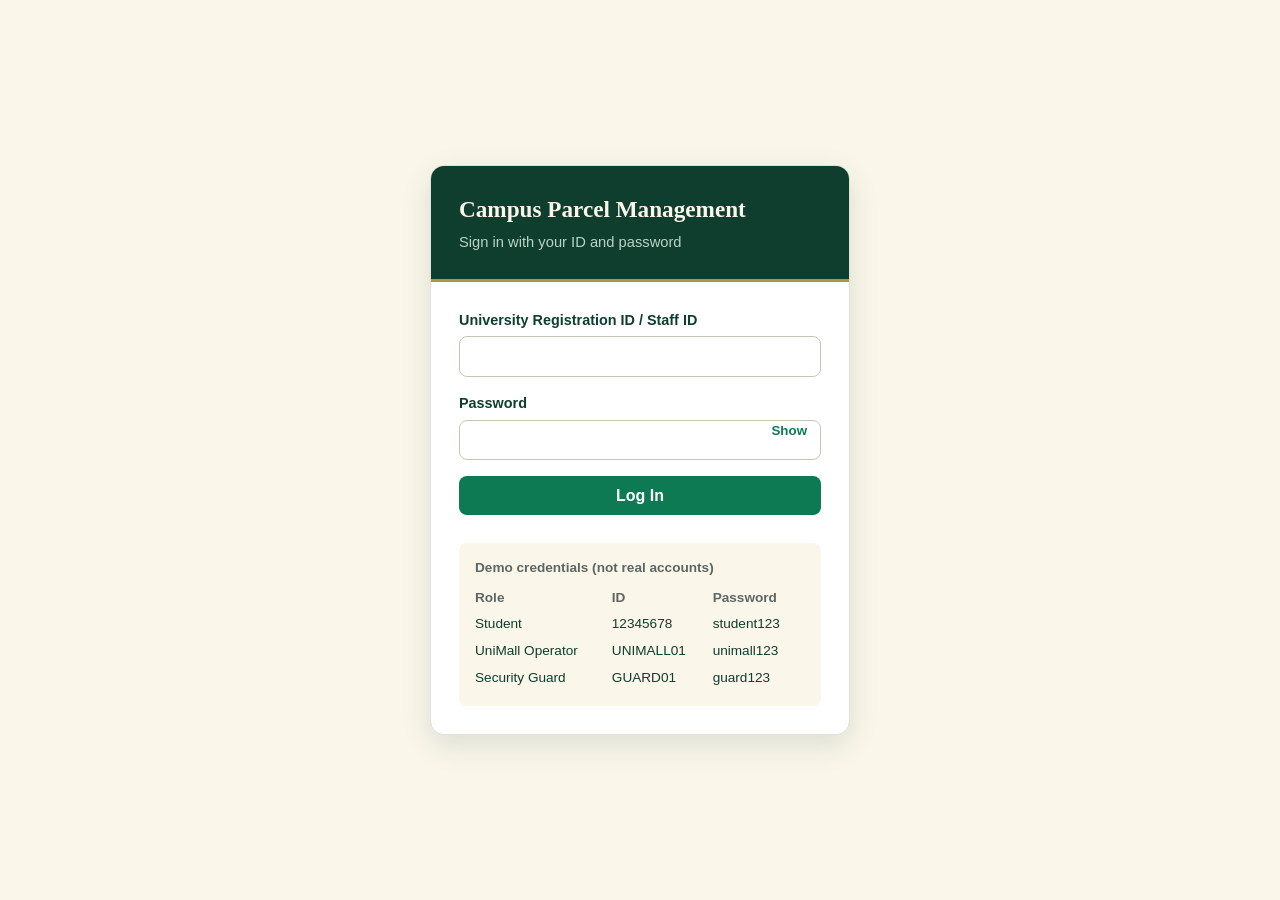
<file: campus-parcel/index.html>
<!DOCTYPE html>
<html lang="en">
<head>
  <meta charset="UTF-8">
  <title>Campus Parcel Management</title>
  <script>
    try {
      var raw = sessionStorage.getItem("campusSession");
      if (raw) {
        var sess = JSON.parse(raw);
        if (sess && sess.role) {
          window.location.replace("HTML/" + sess.role + ".html");
        } else {
          window.location.replace("HTML/login.html");
        }
      } else {
        window.location.replace("HTML/login.html");
      }
    } catch (e) {
      window.location.replace("HTML/login.html");
    }
  </script>
</head>
<body>
  <p>Redirecting to Campus Parcel Management... If not redirected, <a href="HTML/login.html">click here to log in</a>.</p>
</body>
</html>
</file>
<file: campus-parcel/CSS/style.css>
/* style.css - emerald / forest green, cream, white, grey, subtle gold */

:root {
  --forest: #0f3d2e;
  --emerald: #0e7a53;
  --emerald-dark: #0a5c3e;
  --cream: #faf6ea;
  --white: #ffffff;
  --grey: #5d6661;
  --grey-light: #e3e0d4;
  --gold: #b8923a;
  --danger: #a53a2d;
  --danger-bg: #fbeceb;
  --ok-bg: #e6f3ec;
}

* { box-sizing: border-box; }

body {
  margin: 0;
  font-family: "Segoe UI", Roboto, Arial, sans-serif;
  color: #1f2a25;
  background: var(--cream);
  line-height: 1.5;
}

h1, h2, h3 { font-family: Georgia, "Times New Roman", serif; color: var(--forest); margin: 0 0 .5rem; }
[hidden] { display: none !important; }

:focus-visible { outline: 3px solid var(--gold); outline-offset: 2px; }

/* ---------- Buttons ---------- */
.btn {
  border: 0; border-radius: 8px; padding: .65rem 1.2rem;
  font-size: 1rem; font-weight: 600; cursor: pointer;
}
.btn-primary { background: var(--emerald); color: var(--white); }
.btn-primary:hover { background: var(--emerald-dark); }
.btn-ghost { background: var(--white); color: var(--forest); border: 1px solid var(--grey-light); }
.btn-ghost:hover { background: var(--cream); }

/* ---------- Top horizontal navbar ---------- */
.navbar {
  display: flex; align-items: center; flex-wrap: wrap;
  gap: .25rem 1.25rem;
  background: var(--forest);
  border-bottom: 3px solid var(--gold);
  padding: 0 1.25rem;
  position: sticky; top: 0; z-index: 20;
}
.brand {
  font-family: Georgia, serif; font-size: 1.25rem; color: var(--cream);
  padding: 1rem 0; white-space: nowrap;
}
.nav-links { display: flex; gap: .25rem; flex: 1; min-width: 0; }
.nav-links a {
  color: #cfe3d8; text-decoration: none; padding: 1.1rem .85rem;
  white-space: nowrap; font-size: .95rem; border-bottom: 3px solid transparent;
  margin-bottom: -3px;
}
.nav-links a:hover { color: var(--white); }
.nav-links a.active { color: var(--white); border-bottom-color: var(--gold); }

/* Right-hand corner: bell, avatar, name, arrow */
.nav-right { display: flex; align-items: center; gap: .75rem; margin-left: auto; }

.bell {
  position: relative; background: none; border: 0; color: var(--cream);
  cursor: pointer; padding: .4rem; display: flex;
}
.bell .badge {
  position: absolute; top: 0; right: 0; min-width: 18px; height: 18px;
  border-radius: 9px; background: var(--gold); color: var(--forest);
  font-size: .72rem; font-weight: 700; display: flex; align-items: center; justify-content: center;
}

#profileMount { position: relative; }
.profile-btn {
  display: flex; align-items: center; gap: .55rem;
  background: none; border: 0; color: var(--cream); cursor: pointer;
  padding: .35rem .4rem; border-radius: 999px; font-size: .95rem;
}
.profile-btn:hover { background: rgba(255,255,255,.1); }
.avatar {
  width: 34px; height: 34px; border-radius: 50%;
  background: var(--gold); color: var(--forest);
  display: flex; align-items: center; justify-content: center;
  font-weight: 700; font-size: .85rem;
}

.dropdown {
  position: absolute; top: calc(100% + 8px); right: 0;
  min-width: 190px; background: var(--white);
  border-radius: 12px; padding: .4rem;
  box-shadow: 0 8px 24px rgba(15, 61, 46, .22);
  border: 1px solid var(--grey-light);
}
.dropdown button {
  display: flex; align-items: center; gap: .6rem; width: 100%;
  background: none; border: 0; text-align: left; cursor: pointer;
  padding: .65rem .8rem; border-radius: 8px; font-size: .95rem; color: var(--forest);
}
.dropdown button:hover { background: var(--cream); }

/* ---------- Page content ---------- */
.page { max-width: 1000px; margin: 0 auto; padding: 2rem 1.25rem 3rem; }
.card {
  background: var(--white); border: 1px solid var(--grey-light);
  border-radius: 12px; padding: 1.5rem; margin-bottom: 1.25rem;
}
.card p { color: var(--grey); margin: .25rem 0; }
.info-grid { display: grid; grid-template-columns: repeat(auto-fit, minmax(190px, 1fr)); gap: 1rem; margin-top: 1rem; }
.info-grid div { background: var(--cream); border-radius: 8px; padding: .75rem 1rem; }
.info-grid span { display: block; font-size: .8rem; color: var(--grey); }
.info-grid strong { color: var(--forest); word-break: break-word; }
.placeholder { border-style: dashed; }

/* ---------- Profile modal ---------- */
.modal-overlay {
  position: fixed; inset: 0; background: rgba(15, 61, 46, .45);
  display: flex; align-items: center; justify-content: center;
  padding: 1rem; z-index: 50; overflow-y: auto;
}
.modal {
  background: var(--white); border-radius: 14px; width: 100%; max-width: 560px;
  box-shadow: 0 16px 40px rgba(0,0,0,.25); max-height: 100%; overflow-y: auto;
}
.modal-head {
  display: flex; justify-content: space-between; align-items: center;
  padding: 1.1rem 1.5rem; border-bottom: 1px solid var(--grey-light);
}
.modal-head h2 { margin: 0; }
.close-btn { background: none; border: 0; font-size: 1.8rem; line-height: 1; cursor: pointer; color: var(--grey); }
.modal-body { padding: 1.25rem 1.5rem; }
.modal-body h3 { font-size: 1.05rem; }
.modal-foot { display: flex; gap: .75rem; padding: 1rem 1.5rem 1.5rem; }

.readonly-id {
  display: flex; align-items: center; flex-wrap: wrap; gap: .5rem;
  background: var(--cream); border: 1px solid var(--grey-light);
  border-radius: 8px; padding: .7rem 1rem; margin-bottom: 1rem; color: var(--grey);
}
.readonly-id strong { color: var(--forest); }
.readonly-id em { margin-left: auto; font-size: .8rem; color: var(--gold); font-style: normal; }

.form-grid { display: grid; grid-template-columns: 1fr 1fr; gap: 1rem; }
.form-grid label, .login-form label { display: block; font-size: .9rem; font-weight: 600; color: var(--forest); }
.form-grid label:first-child { grid-column: 1 / -1; }
input[type="text"], input[type="tel"], input[type="email"], input[type="password"] {
  display: block; width: 100%; margin-top: .3rem; padding: .65rem .8rem;
  font-size: 1rem; border: 1px solid #c9c5b5; border-radius: 8px; background: var(--white);
}
input:disabled { background: #f4f2ea; color: #3a4640; border-color: var(--grey-light); }

.form-error, .form-success {
  margin: 1rem 1.5rem 0; padding: .7rem 1rem; border-radius: 8px; font-size: .92rem;
}
.form-error { background: var(--danger-bg); color: var(--danger); }
.form-success { background: var(--ok-bg); color: var(--emerald-dark); }

/* ---------- Login page ---------- */
.login-wrap { min-height: 100vh; display: flex; align-items: center; justify-content: center; padding: 1.25rem; }
.login-card {
  width: 100%; max-width: 420px; background: var(--white);
  border-radius: 14px; overflow: hidden; border: 1px solid var(--grey-light);
  box-shadow: 0 10px 30px rgba(15, 61, 46, .12);
}
.login-top { background: var(--forest); color: var(--cream); padding: 1.6rem 1.75rem; border-bottom: 3px solid var(--gold); }
.login-top h1 { color: var(--cream); font-size: 1.45rem; margin: 0; }
.login-top p { margin: .3rem 0 0; color: #b9d4c6; font-size: .92rem; }
.login-form { padding: 1.75rem; }
.login-form label { margin-bottom: 1rem; }
.login-form .form-error { margin: 0 0 1rem; }
.pass-row { position: relative; }
.pass-row input { padding-right: 4.5rem; }
.pass-row button {
  position: absolute; right: .5rem; top: 50%; transform: translateY(-35%);
  background: none; border: 0; color: var(--emerald); font-weight: 600; cursor: pointer;
}
.login-form .btn { width: 100%; }
.demo-box { margin: 0 1.75rem 1.75rem; background: var(--cream); border-radius: 8px; padding: .9rem 1rem; font-size: .85rem; color: var(--grey); }
.demo-box table { width: 100%; border-collapse: collapse; margin-top: .4rem; }
.demo-box th, .demo-box td { text-align: left; padding: .2rem .4rem .2rem 0; }
.demo-box td { color: var(--forest); }

/* ---------- Small screens: navbar stays horizontal ---------- */
@media (max-width: 760px) {
  .navbar { padding: 0 .75rem; gap: 0 .5rem; }
  .brand { padding: .7rem 0; font-size: 1.1rem; }
  .nav-right { order: 2; }
  .nav-links { order: 3; flex: 0 0 100%; overflow-x: auto; }
  .nav-links a { padding: .7rem .75rem; }
  .profile-name { max-width: 90px; overflow: hidden; text-overflow: ellipsis; white-space: nowrap; }
  .form-grid { grid-template-columns: 1fr; }
  .readonly-id em { margin-left: 0; flex-basis: 100%; }
}

@media (prefers-reduced-motion: reduce) { * { transition: none !important; animation: none !important; } }


/* ---------- Parcel Management Styles ---------- */
.stats-grid {
  display: grid;
  grid-template-columns: repeat(auto-fit, minmax(200px, 1fr));
  gap: 1rem;
  margin-top: 1rem;
  margin-bottom: 1.25rem;
}
.stat-card {
  background: var(--white);
  border: 1px solid var(--grey-light);
  border-radius: 12px;
  padding: 1.25rem;
  display: flex;
  flex-direction: column;
  position: relative;
  overflow: hidden;
  box-shadow: 0 2px 8px rgba(15, 61, 46, 0.05);
}
.stat-card::before {
  content: "";
  position: absolute;
  top: 0; left: 0; right: 0;
  height: 4px;
  background: var(--forest);
}
.stat-card.stat-emerald::before { background: var(--emerald); }
.stat-card.stat-gold::before { background: var(--gold); }
.stat-card.stat-forest::before { background: var(--forest); }
.stat-number {
  font-size: 2.1rem;
  font-weight: 700;
  color: var(--forest);
  font-family: Georgia, serif;
  line-height: 1.2;
}
.stat-label {
  font-size: 0.85rem;
  color: var(--grey);
  margin-top: 0.35rem;
  font-weight: 500;
}

.badge-pill {
  display: inline-flex;
  align-items: center;
  gap: 0.35rem;
  padding: 0.25rem 0.65rem;
  border-radius: 999px;
  font-size: 0.78rem;
  font-weight: 700;
  letter-spacing: 0.5px;
}
.badge-ready { background: var(--ok-bg); color: var(--emerald-dark); border: 1px solid #bce1ce; }
.badge-pending { background: #fff8e6; color: #8a6515; border: 1px solid #fae1a0; }
.badge-arrived { background: #e8f4fc; color: #1565c0; border: 1px solid #b8dcf5; }
.badge-collected { background: #f0f0ed; color: #555b57; border: 1px solid #dcdad0; }

.table-responsive {
  width: 100%;
  overflow-x: auto;
  border-radius: 8px;
  border: 1px solid var(--grey-light);
  background: var(--white);
  margin-top: 1rem;
}
.parcel-table {
  width: 100%;
  border-collapse: collapse;
  text-align: left;
  font-size: 0.92rem;
}
.parcel-table th {
  background: #f4f1e6;
  color: var(--forest);
  padding: 0.85rem 1rem;
  font-weight: 600;
  border-bottom: 2px solid var(--grey-light);
  white-space: nowrap;
}
.parcel-table td {
  padding: 0.85rem 1rem;
  border-bottom: 1px solid #edebe1;
  vertical-align: middle;
}
.parcel-table tr:last-child td { border-bottom: none; }
.parcel-table tr:hover td { background: #faf9f3; }

.parcel-card {
  background: var(--white);
  border: 1px solid var(--grey-light);
  border-radius: 12px;
  padding: 1.25rem 1.5rem;
  margin-bottom: 1rem;
  transition: box-shadow 0.2s, border-color 0.2s;
  box-shadow: 0 2px 6px rgba(15, 61, 46, 0.04);
}
.parcel-card:hover {
  border-color: #b5c7bd;
  box-shadow: 0 4px 12px rgba(15, 61, 46, 0.08);
}
.parcel-card-header {
  display: flex;
  justify-content: space-between;
  align-items: center;
  flex-wrap: wrap;
  gap: 0.5rem;
  margin-bottom: 0.75rem;
  border-bottom: 1px solid #edebe1;
  padding-bottom: 0.6rem;
}
.parcel-otp {
  display: inline-block;
  background: var(--forest);
  color: var(--cream);
  padding: 0.35rem 0.75rem;
  border-radius: 6px;
  font-family: monospace;
  font-size: 1.05rem;
  font-weight: 700;
  letter-spacing: 1.5px;
}
.filter-bar {
  display: flex;
  gap: 0.75rem;
  flex-wrap: wrap;
  margin-bottom: 1rem;
  align-items: center;
}
.search-input {
  flex: 1;
  min-width: 220px;
}
.filter-select {
  padding: 0.65rem 0.8rem;
  border: 1px solid #c9c5b5;
  border-radius: 8px;
  font-size: 0.95rem;
  background: var(--white);
  color: var(--forest);
}
.notification-menu {
  position: absolute;
  top: calc(100% + 8px);
  right: 0;
  width: 320px;
  max-width: 90vw;
  background: var(--white);
  border-radius: 12px;
  padding: 0.75rem;
  box-shadow: 0 10px 28px rgba(15, 61, 46, 0.25);
  border: 1px solid var(--grey-light);
  z-index: 30;
}
.notification-item {
  padding: 0.6rem 0.75rem;
  border-bottom: 1px solid #eee;
  font-size: 0.88rem;
}
.notification-item:last-child { border-bottom: none; }
.empty-state {
  text-align: center;
  padding: 2.5rem 1.5rem;
  color: var(--grey);
}


/* ---------- Vertical Parcel Journey Timeline Component ---------- */
.active-parcels-section {
  margin-top: 1.75rem;
}

.active-parcels-header {
  display: flex;
  justify-content: space-between;
  align-items: center;
  flex-wrap: wrap;
  gap: 0.5rem;
  margin-bottom: 1.15rem;
}

.active-parcels-header h2 {
  font-size: 1.35rem;
  margin: 0;
  display: flex;
  align-items: center;
  gap: 0.6rem;
}

.active-parcels-badge {
  background: var(--gold);
  color: var(--forest);
  font-size: 0.8rem;
  font-weight: 700;
  padding: 0.15rem 0.55rem;
  border-radius: 999px;
  font-family: -apple-system, BlinkMacSystemFont, "Segoe UI", Roboto, sans-serif;
}

.active-parcels-subtitle {
  font-size: 0.88rem;
  color: var(--grey);
}

.parcel-journey-card {
  background: var(--white);
  border: 1px solid var(--grey-light);
  border-radius: 14px;
  padding: 1.4rem 1.6rem;
  margin-bottom: 1.35rem;
  box-shadow: 0 4px 14px rgba(15, 61, 46, 0.05);
  transition: box-shadow 0.2s, border-color 0.2s;
}

.parcel-journey-card:hover {
  border-color: #b3c5bb;
  box-shadow: 0 6px 20px rgba(15, 61, 46, 0.08);
}

.parcel-card-top {
  display: flex;
  justify-content: space-between;
  align-items: flex-start;
  flex-wrap: wrap;
  gap: 0.75rem;
  padding-bottom: 0.9rem;
  border-bottom: 1px solid #edebe1;
  margin-bottom: 1rem;
}

.parcel-card-identity {
  display: flex;
  align-items: center;
  flex-wrap: wrap;
  gap: 0.6rem;
}

.carrier-badge {
  display: inline-block;
  background: var(--forest);
  color: var(--cream);
  font-weight: 700;
  font-size: 0.85rem;
  padding: 0.25rem 0.65rem;
  border-radius: 6px;
  letter-spacing: 0.3px;
}

.carrier-badge.carrier-blinkit,
.carrier-badge.carrier-zepto,
.carrier-badge.carrier-swiggy,
.carrier-badge.carrier-zomato {
  background: #946914;
  color: var(--cream);
}

.tracking-text {
  font-size: 0.92rem;
  color: var(--grey);
}

.tracking-val {
  color: var(--forest);
  font-family: monospace;
  font-size: 0.95rem;
}

.parcel-meta-strip {
  display: grid;
  grid-template-columns: repeat(auto-fit, minmax(220px, 1fr));
  gap: 0.75rem;
  background: var(--cream);
  border-radius: 8px;
  padding: 0.75rem 1rem;
  margin-bottom: 1.25rem;
  font-size: 0.9rem;
}

.meta-item {
  display: flex;
  flex-direction: column;
}

.meta-label {
  font-size: 0.78rem;
  color: var(--grey);
  margin-bottom: 2px;
  text-transform: uppercase;
  letter-spacing: 0.4px;
}

.meta-val {
  color: var(--forest);
  font-weight: 600;
  word-break: break-word;
}

.pickup-highlight {
  display: flex;
  align-items: center;
  gap: 0.5rem;
  flex-wrap: wrap;
}

.parcel-otp-pill {
  display: inline-block;
  background: var(--forest);
  color: var(--cream);
  padding: 0.15rem 0.55rem;
  border-radius: 4px;
  font-family: monospace;
  font-size: 0.95rem;
  font-weight: 700;
  letter-spacing: 1px;
}

/* Timeline Layout */
.timeline-wrapper {
  padding-top: 0.35rem;
}

.parcel-journey-heading {
  font-family: Georgia, "Times New Roman", serif;
  font-size: 1.2rem;
  color: var(--forest);
  margin: 0 0 1.15rem 0;
  font-weight: 700;
  letter-spacing: 0.2px;
}

.timeline-container {
  display: flex;
  flex-direction: column;
  padding-left: 0.25rem;
}

.timeline-step {
  display: flex;
  position: relative;
}

.timeline-col-left {
  display: flex;
  flex-direction: column;
  align-items: center;
  width: 26px;
  flex-shrink: 0;
  margin-right: 14px;
}

.timeline-node {
  width: 24px;
  height: 24px;
  display: flex;
  align-items: center;
  justify-content: center;
  flex-shrink: 0;
  z-index: 2;
}

.timeline-connector {
  width: 2px;
  flex-grow: 1;
  min-height: 26px;
  background: #e3e0d4;
  margin: 4px 0;
}

.timeline-connector.connector-completed {
  background: #0e7a53;
}

.timeline-step:last-child .timeline-connector {
  display: none;
}

.timeline-col-right {
  flex: 1;
  padding-top: 1px;
  padding-bottom: 1.35rem;
}

.timeline-step:last-child .timeline-col-right {
  padding-bottom: 0.25rem;
}

.timeline-heading {
  font-size: 1.05rem;
  font-weight: 700;
  color: var(--forest);
  line-height: 1.25;
  margin-bottom: 2px;
}

.timeline-heading.heading-completed {
  color: var(--forest);
}

.timeline-heading.heading-current {
  color: #c86300;
}

.timeline-heading.heading-pending {
  color: #7a857e;
  font-weight: 600;
}

.timeline-subtext {
  font-size: 0.88rem;
  color: #5d6661;
  line-height: 1.35;
}

.timeline-subtext.subtext-current {
  color: #8f4b04;
  font-weight: 500;
}

.timeline-subtext.subtext-pending {
  color: #9aa39d;
}

/* Empty active parcels state */
.empty-active-parcels {
  text-align: center;
  padding: 2.25rem 1.5rem;
  background: var(--white);
  border: 1px dashed var(--grey-light);
  border-radius: 12px;
}

@media (max-width: 600px) {
  .parcel-journey-card {
    padding: 1.15rem 1.1rem;
  }
  .parcel-meta-strip {
    grid-template-columns: 1fr;
  }
  .timeline-col-left {
    margin-right: 10px;
  }
  .timeline-heading {
    font-size: 0.98rem;
  }
}
</file>
